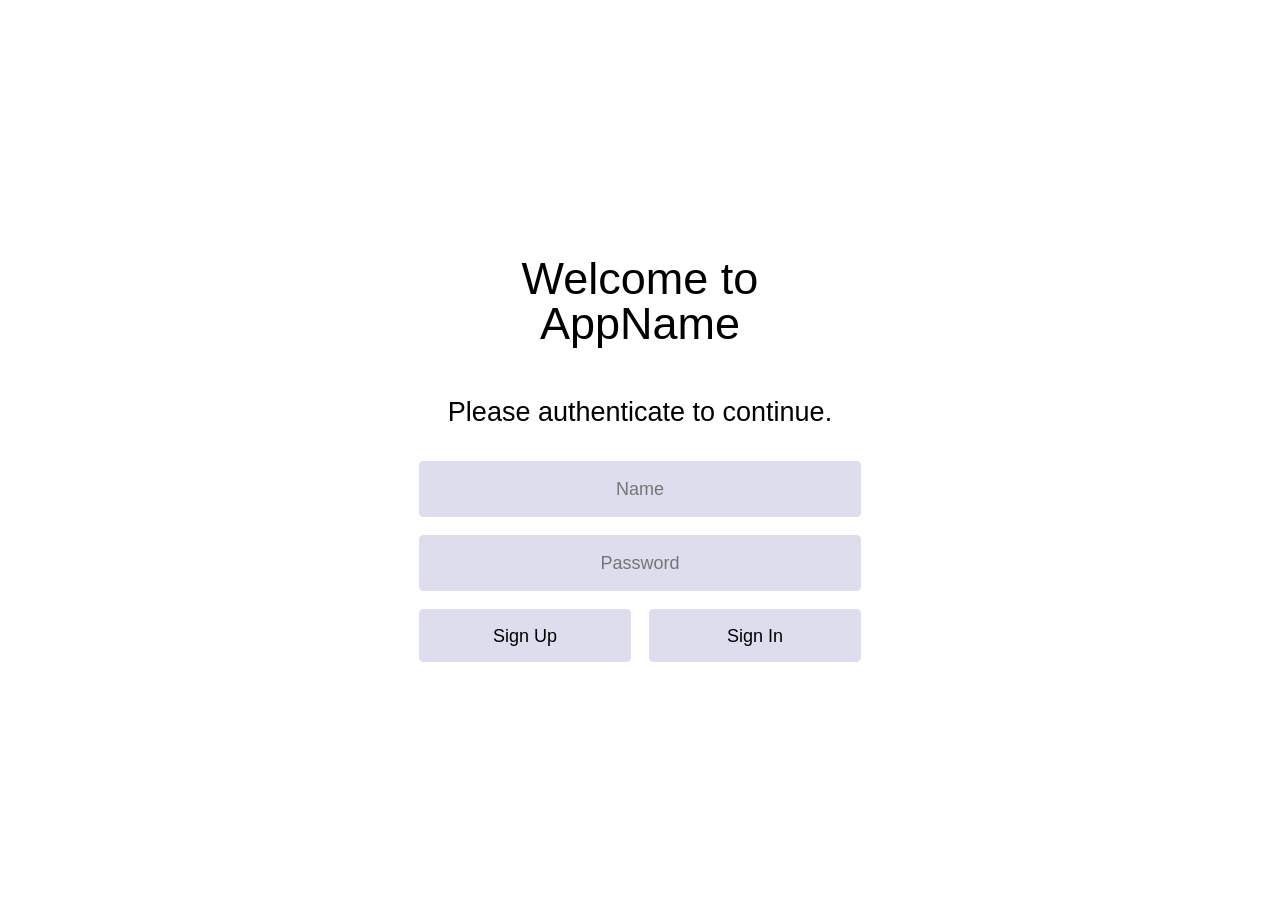
<file: src/index.html>
<!DOCTYPE html>
<!--
 Copyright (c) 2019 Nadav Tasher
 https://github.com/NadavTasher/BaseTemplate/
-->
<html row lang="en">
<head>
    <!-- Charset -->
    <meta charset="UTF-8"/>
    <!-- App Description -->
    <meta name="description" content="AppDescription">
    <!-- Viewport -->
    <meta name="viewport" content="width=device-width, initial-scale=1, maximum-scale=5, user-scalable=yes, minimal-ui"/>
    <!-- Mobile -->
    <meta name="mobile-web-app-capable" content="yes">
    <meta name="theme-color" content="#FFFFFF"/>
    <!-- Mobile Safari -->
    <meta name="apple-mobile-web-app-capable" content="yes"/>
    <meta name="apple-mobile-web-app-title" content="AppName"/>
    <meta name="apple-mobile-web-app-status-bar-style" content="black-translucent"/>
    <!-- Icons -->
    <link rel="icon" href="images/icons/icon.png"/>
    <link rel="apple-touch-icon" href="images/icons/icon_apple.png"/>
    <!-- Web Manifest -->
    <link rel="manifest" href="resources/manifest.json"/>
    <!-- Stylesheets -->
    <link rel="stylesheet" href="stylesheets/app.css"/>
    <link rel="stylesheet" href="stylesheets/theme.css"/>
    <!-- Scripts -->
    <script type="text/javascript" src="scripts/app.js"></script>
    <script type="text/javascript" src="scripts/base/api.js"></script>
    <script type="text/javascript" src="scripts/authenticate/api.js"></script>
    <!-- App Title -->
    <title>AppName</title>
    <!-- No Script -->
    <noscript></noscript>
    <!-- Templates -->
    <template id="information">
        <div id="popup-information-${id}" style="background-color: #33333380; top: 0; bottom: 0; left: 0; right: 0; position: fixed;" row>
            <div style="max-width: 70vw;" column>
                <div style="background-color: var(--light); border-radius: 1vh;" column>
                    <p style="font-size: larger; justify-content: flex-start;">${title}</p>
                    <p style="font-size: large;">${message}</p>
                    <div row>
                        <button id="popup-information-${id}-close">Close</button>
                    </div>
                </div>
            </div>
        </div>
    </template>
    <template id="input">
        <div id="popup-input-${id}" style="background-color: #33333380; top: 0; bottom: 0; left: 0; right: 0; position: fixed;" row>
            <div style="max-width: 70vw;" column>
                <div style="background-color: var(--light); border-radius: 1vh;" column>
                    <p style="font-size: larger; justify-content: flex-start;">${title}</p>
                    <input id="popup-input-${id}-input" type="text" placeholder="${message}"/>
                    <div row>
                        <button id="popup-input-${id}-cancel">Cancel</button>
                        <button id="popup-input-${id}-finish">Finish</button>
                    </div>
                </div>
            </div>
        </div>
    </template>
    <template id="toast">
        <div id="popup-toast-${id}" style="margin: 1vh; height: 8vh; bottom: 0; left: 0; right: 0; position: fixed;" row>
            <div style="background-color: var(--light); border-radius: 1vh;" column>
                <p style="font-size: large; margin: 0;">${message}</p>
            </div>
        </div>
    </template>
</head>
<body onload="Authenticate.initialize(load)" column>
<div id="authenticate" column>
    <p style="font-size: 5vh;">Welcome to AppName</p>
    <p style="font-size: 3vh;" id="authenticate-output">Please authenticate to continue.</p>
    <div id="authenticate-inputs" column>
        <input id="authenticate-name" type="text" placeholder="Name"/>
        <input id="authenticate-password" type="password" placeholder="Password"/>
        <div id="authenticate-buttons" row>
            <button onclick="Authenticate.signUp(load)">Sign Up</button>
            <button onclick="Authenticate.signIn(load)">Sign In</button>
        </div>
    </div>
</div>
<div id="authenticated" hidden column>
    <!--App Layout-->
</div>
</body>
</html>
</file>
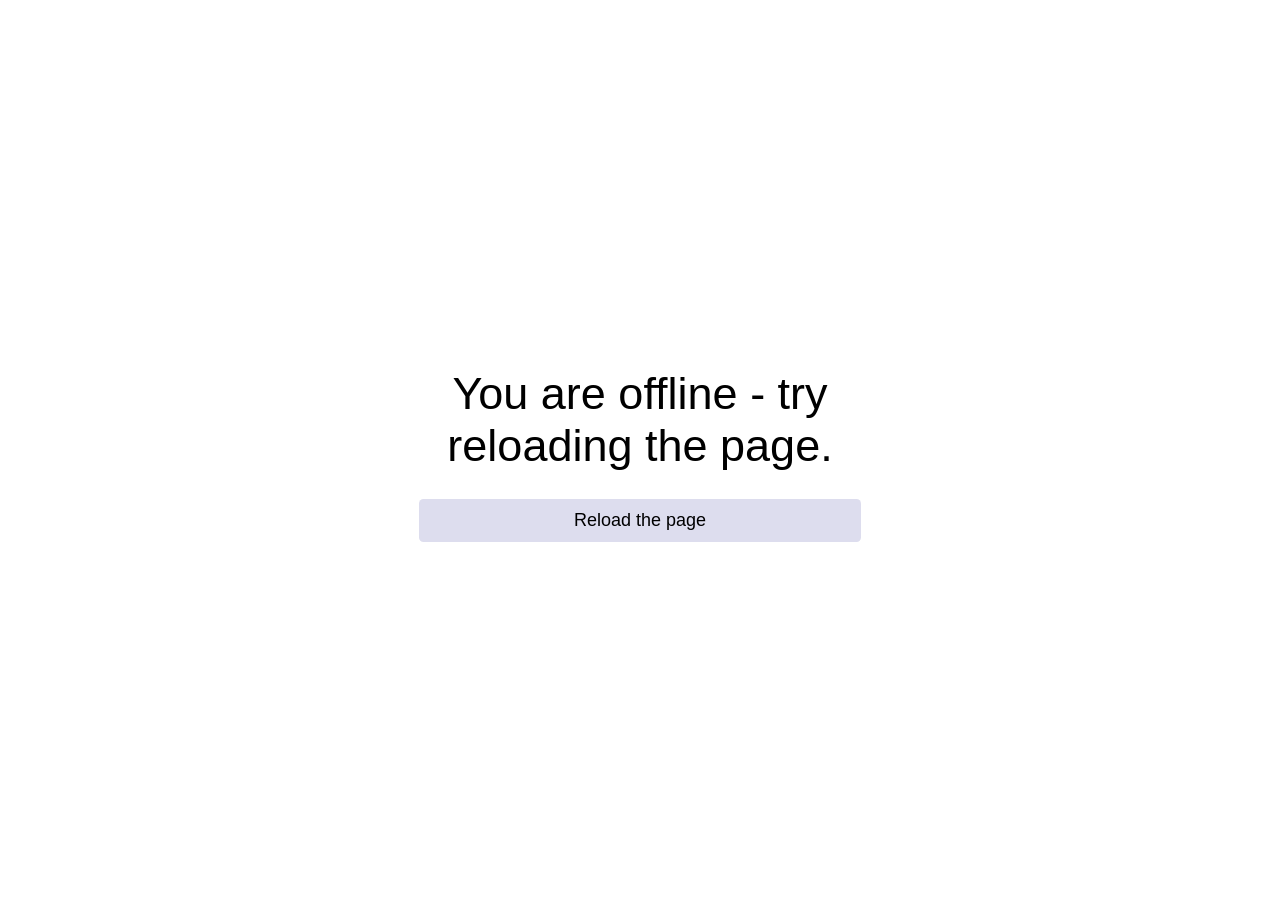
<file: resources/offline.html>
<!DOCTYPE html>
<!--
 Copyright (c) 2019 Nadav Tasher
 https://github.com/NadavTasher/BaseTemplate/
-->
<html row lang="en">
<head>
    <meta charset="UTF-8">
    <meta name="viewport" content="width=device-width, initial-scale=1, maximum-scale=5, user-scalable=yes, minimal-ui"/>
    <meta name="mobile-web-app-capable" content="yes">
    <meta name="theme-color" content="#FFFFFF"/>
    <link rel="icon"
          href="[data-uri]"/>
    <title>Offline</title>
    <noscript></noscript>
    <style>

        /**
         * Copyright (c) 2019 Nadav Tasher
         * https://github.com/NadavTasher/BaseTemplate/
         **/

        :root {
            --bright: #DDDDEE;
            --dark: #9999AA;
            --theme: #FFFFFF;
            --text: black;
        }

        body {
            max-width: 460px;
        }

        /* App Style */

        html {
            /* Positioning */
            position: fixed;
            /* Sizing */
            height: 100%;
            width: 100%;
        }

        body {
            /* Overflow */
            overflow-y: auto !important;
            /* Alignment */
            justify-content: start !important;
            /* Sizing */
            max-height: 100%;
            /* Background */
            -webkit-background-size: cover;
            -moz-background-size: cover;
            -o-background-size: cover;
            background-size: cover;
            background-attachment: fixed;
            background-repeat: no-repeat;
            background-color: var(--theme);
        }

        textarea {
            text-align: left !important;
            text-align-last: left !important;
        }

        [text = ""], [text = true], a, p, [input = ""], [input = true], button, input, select, textarea, [row = ""], [row = true], [column = ""], [column = true], div {
            /* WebKit */
            -webkit-appearance: none;
            /* Display */
            display: flex;
            flex-direction: column;
            /* Text */
            color: var(--text);
            font-size: large;
            font-family: Arial, ArialHebrew, sans-serif;
            /* Text Alignment */
            text-align: center;
            text-align-last: center;
            /* Minimal Sizing */
            min-height: fit-content;
            /* Outline */
            outline: none;
        }

        [text = ""], [text = true], a, p {
            flex-flow: wrap;
            height: auto;
        }

        [text = ""], [text = true], a, p, [input = ""], [input = true], button, input, select, textarea {
            /* Positioning */
            margin: 1vh;
            padding: 1vh;
            /* Alignment */
            justify-content: center;
            justify-items: center;
            align-content: center;
            align-items: stretch;
            /* Shaping */
            border-radius: 0.5vh;
            border-color: transparent;
        }

        [input = ""], [input = true], button, input, select, textarea {
            transition-duration: 0.2s;
            background-color: var(--bright);
        }

        [input = ""]:hover, [input = true]:hover, button:hover, input:hover, select:hover, textarea:hover {
            background-color: var(--dark);
        }

        [row = ""], [row = true], [column = ""], [column = true], div {
            /* Alignment */
            justify-content: center;
            align-content: center;
            /* Positioning */
            margin: 0;
            padding: 0;
        }

        [column = ""], [column = true] {
            /* Flex */
            flex-direction: column;
            /* Alignment */
            align-items: stretch;
        }

        [row = ""], [row = true] {
            /* Flex */
            flex-direction: row;
            /* Alignment */
            align-items: center;
        }

        [row = ""] > *, [row = true] > * {
            /* Width */
            width: 100%;
        }

        *::-webkit-scrollbar {
            display: none;
        }

    </style>
</head>
<body column>
<p style="font-size: 5vh;">You are offline - try reloading the page.</p>
<button onclick="window.location.reload(true);">Reload the page</button>
</body>
</html>
</file>
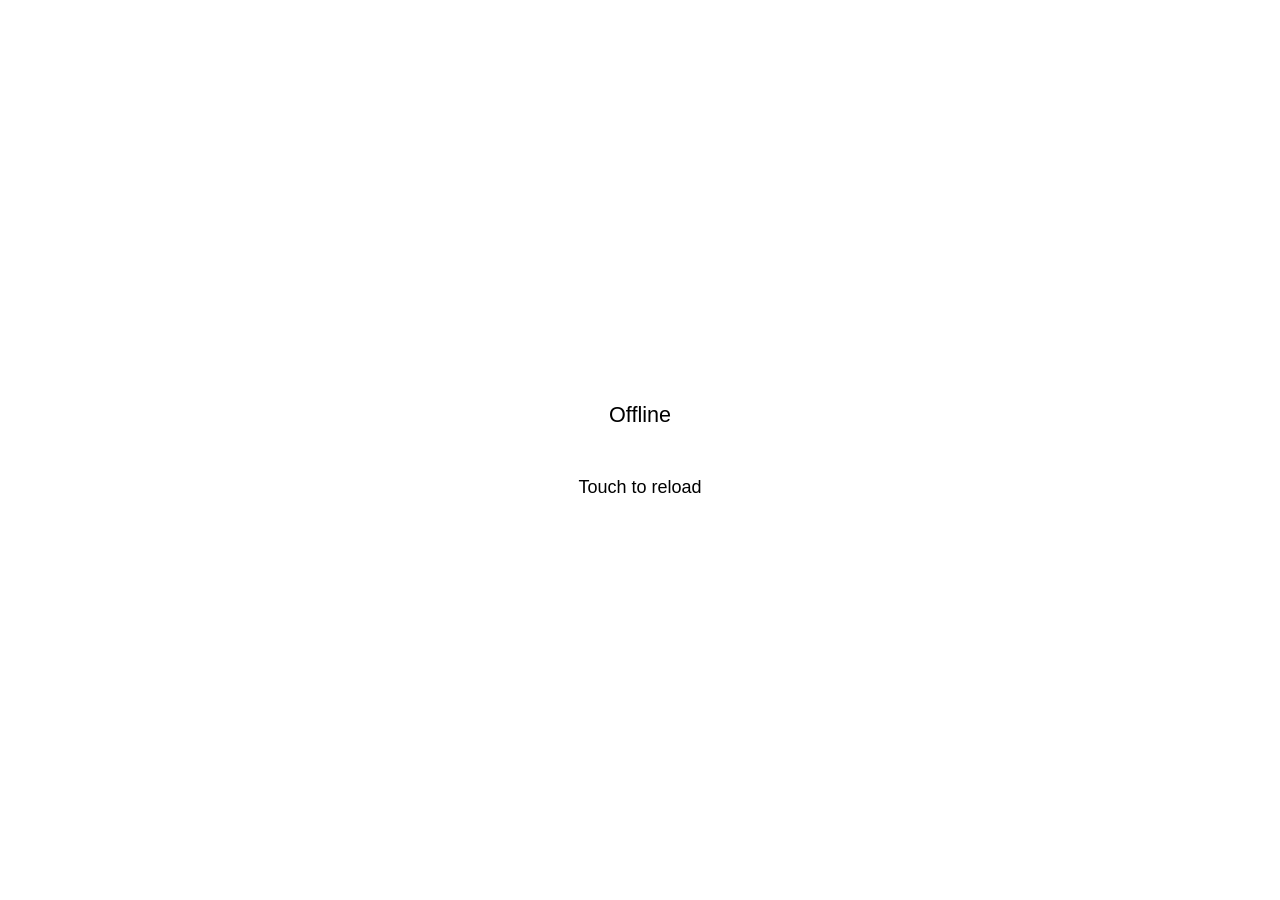
<file: src/resources/offline.html>
<!DOCTYPE html>
<!--
 Copyright (c) 2019 Nadav Tasher
 https://github.com/NadavTasher/BaseTemplate/
-->
<html onclick="window.location.reload();" row lang="en">
<head>
    <!-- Charset -->
    <meta charset="UTF-8"/>
    <!-- App Description -->
    <meta name="description" content="AppDescription">
    <!-- Viewport -->
    <meta name="viewport" content="width=device-width, initial-scale=1, maximum-scale=5, user-scalable=yes, minimal-ui"/>
    <!-- Mobile -->
    <meta name="mobile-web-app-capable" content="yes">
    <meta name="theme-color" content="#FFFFFF"/>
    <!-- App Title -->
    <title>Offline</title>
    <!-- No Script -->
    <noscript></noscript>
    <!-- Stylesheets -->
    <style>

        :root {
            --light: #DDDDEE;
            --dark: #BBBBCC;
            --theme: #FFFFFF;
            --text: black;
        }

        body {
            max-width: 460px;
        }

        html {
            /* Positioning */
            position: fixed;
            /* Sizing */
            height: 100%;
            width: 100%;
            /* Alignment */
            align-items: center !important;
        }

        body {
            /* Overflow */
            overflow-y: auto !important;
            /* Alignment */
            justify-content: start !important;
            /* Sizing */
            max-height: 100%;
            /* Background */
            background-color: var(--theme);
        }

        p, button, input, select, div, body, html {
            /* Display */
            display: flex;
            flex-direction: column;
            /* Text */
            color: var(--text);
            /* Size */
            font-size: large;
            font-family: Arial, ArialHebrew, sans-serif;
            /* Text Alignment */
            text-align: center;
            text-align-last: center;
            /* Minimal Sizing */
            min-height: fit-content;
            line-height: 100%;
            /* Outline */
            outline: none;
        }

        p, button, input, select {
            /* Positioning */
            margin: 1vh;
            padding: 1.5vh;
            /* Alignment */
            justify-content: center;
            justify-items: center;
            align-content: center;
            align-items: stretch;
            /* Border */
            border-radius: 0.5vh;
            border-width: 0.5vh;
            border-style: solid;
            border-color: transparent;
            /* Transition */
            transition-duration: 0.2s;
            /* Width */
            width: auto;
        }

        p {
            flex-flow: wrap;
            height: auto;
        }

        button, input, select {
            /* Border */
            border-color: var(--light);
            /* Background */
            background-color: var(--light);
        }

        button:hover, input:hover, select:hover {
            /* Border */
            border-color: var(--light);
            /* Background */
            background-color: var(--dark);
        }

        button:active, input:active, select:active {
            /* Shaping */
            border-color: var(--dark);
            /* Background */
            background-color: var(--dark);
        }

        [row = ""], [row = true], [column = ""], [column = true], div, body, html {
            /* Alignment */
            justify-content: center;
            align-content: center;
            /* Positioning */
            margin: 0;
            padding: 0;
        }

        [column = ""], [column = true] {
            /* Flex */
            flex-direction: column;
            /* Alignment */
            align-items: stretch;
        }

        [row = ""], [row = true] {
            /* Flex */
            flex-direction: row;
            /* Alignment */
            align-items: stretch;
        }

        [row = ""] > *, [row = true] > * {
            /* Width */
            width: 100%;
        }

        [hidden = ""], [hidden = true] {
            display: none !important;
        }

        *::-webkit-scrollbar {
            display: none;
        }

    </style>
</head>
<body column>
<p style="font-size: larger;">Offline</p>
<p style="font-size: large">Touch to reload</p>
</body>
</html>
</file>
<file: src/stylesheets/app.css>
/**
 * Copyright (c) 2019 Nadav Tasher
 * https://github.com/NadavTasher/BaseTemplate/
 **/

:root {
    --light: #DDDDEE;
    --dark: #BBBBCC;
    --theme: #FFFFFF;
    --text: black;
}

body {
    max-width: 460px;
}

/* App Style */
</file>
<file: src/stylesheets/theme.css>
/**
 * Copyright (c) 2019 Nadav Tasher
 * https://github.com/NadavTasher/BaseTemplate/
 **/

html {
    /* Positioning */
    position: fixed;
    /* Sizing */
    height: 100%;
    width: 100%;
    /* Alignment */
    align-items: center !important;
}

body {
    /* Overflow */
    overflow-y: auto !important;
    /* Alignment */
    justify-content: start !important;
    /* Sizing */
    max-height: 100%;
    /* Background */
    background-color: var(--theme);
}

p, button, input, select, div, body, html {
    /* Display */
    display: flex;
    flex-direction: column;
    /* Text */
    color: var(--text);
    /* Size */
    font-size: large;
    font-family: Arial, ArialHebrew, sans-serif;
    /* Text Alignment */
    text-align: center;
    text-align-last: center;
    /* Minimal Sizing */
    min-height: fit-content;
    line-height: 100%;
    /* Outline */
    outline: none;
}

p, button, input, select {
    /* Positioning */
    margin: 1vh;
    padding: 1.5vh;
    /* Alignment */
    justify-content: center;
    justify-items: center;
    align-content: center;
    align-items: stretch;
    /* Border */
    border-radius: 0.5vh;
    border-width: 0.5vh;
    border-style: solid;
    border-color: transparent;
    /* Transition */
    transition-duration: 0.2s;
    /* Width */
    width: auto;
}

p {
    flex-flow: wrap;
    height: auto;
}

button, input, select {
    /* Border */
    border-color: var(--light);
    /* Background */
    background-color: var(--light);
}

button:hover, input:hover, select:hover {
    /* Border */
    border-color: var(--light);
    /* Background */
    background-color: var(--dark);
}

button:active, input:active, select:active {
    /* Shaping */
    border-color: var(--dark);
    /* Background */
    background-color: var(--dark);
}

[row = ""], [row = true], [column = ""], [column = true], div, body, html {
    /* Alignment */
    justify-content: center;
    align-content: center;
    /* Positioning */
    margin: 0;
    padding: 0;
}

[column = ""], [column = true] {
    /* Flex */
    flex-direction: column;
    /* Alignment */
    align-items: stretch;
}

[row = ""], [row = true] {
    /* Flex */
    flex-direction: row;
    /* Alignment */
    align-items: stretch;
}

[row = ""] > *, [row = true] > * {
    /* Width */
    width: 100%;
}

[hidden = ""], [hidden = true] {
    display: none !important;
}

*::-webkit-scrollbar {
    display: none;
}
</file>
